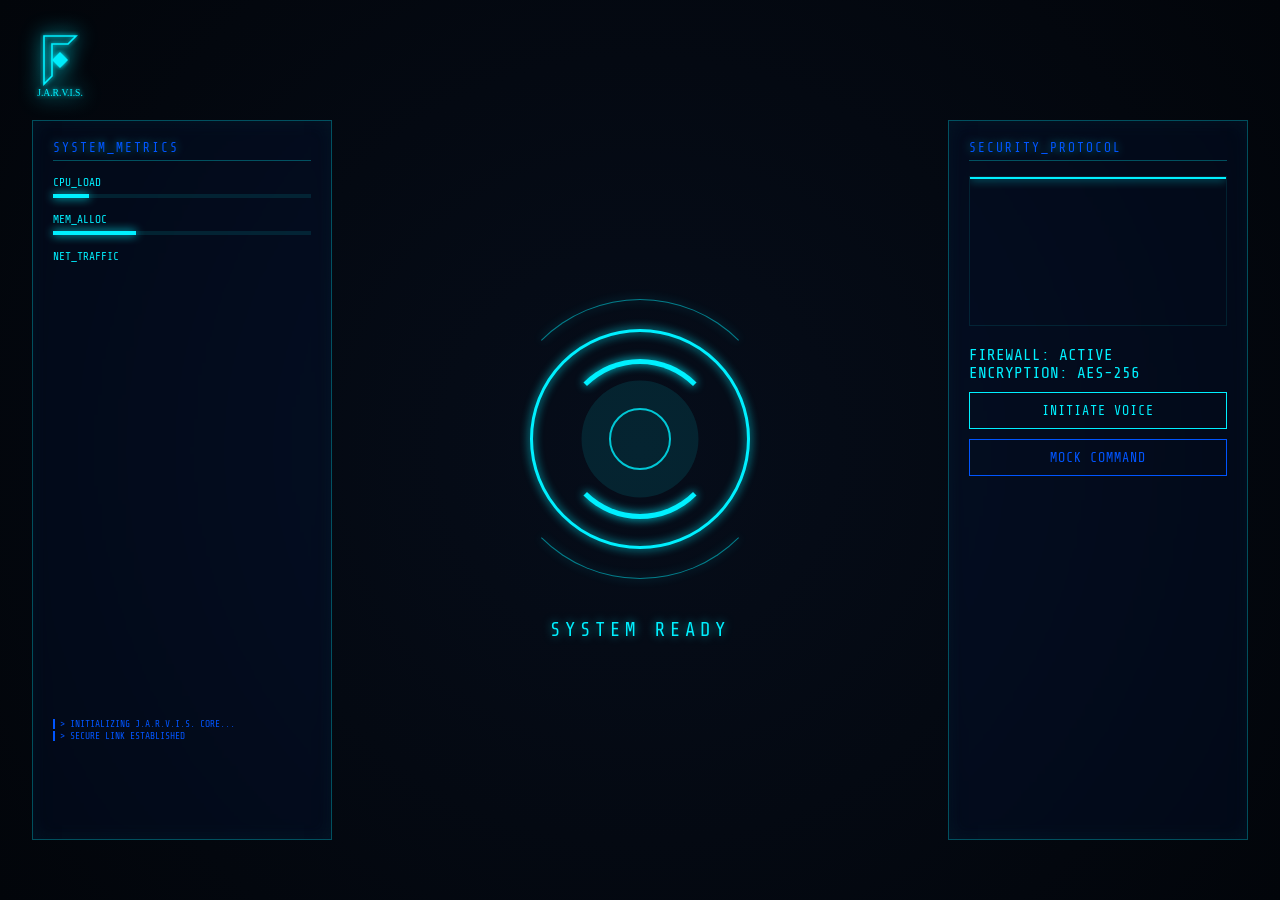
<file: frontend/index.html>
<!DOCTYPE html>
<html lang="en">
<head>
    <meta charset="UTF-8">
    <meta name="viewport" content="width=device-width, initial-scale=1.0">
    <title>J.A.R.V.I.S. HUD</title>
    <link rel="stylesheet" href="style.css">
    <link href="https://fonts.googleapis.com/css2?family=Share+Tech+Mono&display=swap" rel="stylesheet">
</head>
<body class="state-idle">
    <div class="background-overlay"></div>

    <header class="hud-header">
        <img src="assets/logo.svg" alt="JARVIS Logo" class="main-logo">
    </header>

    <main class="hud-container">
        <!-- Left Telemetry -->
        <section class="panel side-panel left-panel">
            <div class="panel-header">SYSTEM_METRICS</div>
            <div class="metric-group">
                <div class="metric-label">CPU_LOAD</div>
                <div class="progress-bar"><div class="bar" style="width: 14%;"></div></div>
            </div>
            <div class="metric-group">
                <div class="metric-label">MEM_ALLOC</div>
                <div class="progress-bar"><div class="bar" style="width: 32%;"></div></div>
            </div>
            <div class="metric-group">
                <div class="metric-label">NET_TRAFFIC</div>
                <div class="network-graph" id="networkGraph"></div>
            </div>
            <div class="log-container" id="terminalLogs">
                <div class="log-entry">> INITIALIZING J.A.R.V.I.S. CORE...</div>
                <div class="log-entry">> SECURE LINK ESTABLISHED</div>
            </div>
        </section>

        <!-- Central Core -->
        <section class="central-core">
            <div class="arc-reactor" id="arcReactor">
                <div class="ring ring-outer"></div>
                <div class="ring ring-middle"></div>
                <div class="ring ring-inner"></div>
                <canvas id="coreCanvas"></canvas>
            </div>
            <div class="status-text" id="statusText">SYSTEM READY</div>
            <div class="transcript" id="transcriptText"></div>
        </section>

        <!-- Right Telemetry -->
        <section class="panel side-panel right-panel">
            <div class="panel-header">SECURITY_PROTOCOL</div>
            <div class="firewall-grid">
                <div class="grid-line"></div>
                <div class="grid-line"></div>
                <div class="grid-line"></div>
                <div class="grid-line"></div>
                <div class="scan-line"></div>
            </div>
            <div class="security-status">
                <span class="label">FIREWALL:</span> <span class="status-active">ACTIVE</span>
            </div>
            <div class="security-status">
                <span class="label">ENCRYPTION:</span> <span class="status-active">AES-256</span>
            </div>
            <div class="panel-footer">
                <button id="btnListen" class="fui-button">INITIATE VOICE</button>
                <button id="btnSimulate" class="fui-button secondary">MOCK COMMAND</button>
            </div>
        </section>
    </main>

    <div class="response-overlay" id="jarvisResponse"></div>

    <script src="app.js"></script>
</body>
</html>
</file>
<file: frontend/style.css>
:root {
    --accent-cyan: #00f0ff;
    --accent-blue: #0055ff;
    --accent-alert: #ff5500;
    --bg-dark: #02050a;
    --bg-panel: rgba(0, 85, 255, 0.05);
    --border-glow: rgba(0, 240, 255, 0.3);
    --text-shadow: 0 0 10px rgba(0, 240, 255, 0.6);
}

* {
    box-sizing: border-box;
    margin: 0;
    padding: 0;
}

body {
    background: var(--bg-dark);
    color: var(--accent-cyan);
    font-family: 'Share Tech Mono', monospace;
    height: 100vh;
    overflow: hidden;
    display: flex;
    justify-content: center;
    align-items: center;
}

.background-overlay {
    position: fixed;
    top: 0;
    left: 0;
    width: 100%;
    height: 100%;
    background: radial-gradient(circle at center, #060d1a 0%, #02050a 100%);
    z-index: -1;
}

.hud-header {
    position: fixed;
    top: 20px;
    left: 20px;
    z-index: 100;
}

.main-logo {
    width: 80px;
    height: 80px;
    filter: drop-shadow(0 0 10px var(--accent-cyan));
}

.hud-container {
    display: grid;
    grid-template-columns: 300px 1fr 300px;
    width: 95vw;
    height: 80vh;
    gap: 20px;
    margin-top: 60px;
}

/* Panel Styling */
.panel {
    background: var(--bg-panel);
    backdrop-filter: blur(8px);
    border: 1px solid var(--border-glow);
    padding: 20px;
    display: flex;
    flex-direction: column;
    position: relative;
    box-shadow: inset 0 0 20px rgba(0, 240, 255, 0.05);
}

.panel-header {
    font-size: 0.8rem;
    letter-spacing: 2px;
    border-bottom: 1px solid var(--border-glow);
    margin-bottom: 15px;
    padding-bottom: 5px;
    color: var(--accent-blue);
    text-shadow: var(--text-shadow);
}

/* Metric Bars */
.metric-group {
    margin-bottom: 15px;
}

.metric-label {
    font-size: 0.7rem;
    margin-bottom: 5px;
}

.progress-bar {
    height: 4px;
    background: rgba(0, 240, 255, 0.1);
    width: 100%;
}

.bar {
    height: 100%;
    background: var(--accent-cyan);
    box-shadow: 0 0 10px var(--accent-cyan);
    transition: width 0.5s ease;
}

/* Central Core & Arc Reactor */
.central-core {
    display: flex;
    flex-direction: column;
    justify-content: center;
    align-items: center;
    position: relative;
}

.arc-reactor {
    width: 300px;
    height: 300px;
    position: relative;
    display: flex;
    justify-content: center;
    align-items: center;
}

.ring {
    position: absolute;
    border-radius: 50%;
    border: 2px solid transparent;
    border-top-color: var(--accent-cyan);
    border-bottom-color: var(--accent-cyan);
    filter: drop-shadow(0 0 5px var(--accent-cyan));
}

.ring-outer {
    width: 280px;
    height: 280px;
    animation: rotateClockwise 8s linear infinite;
    border-width: 1px;
    opacity: 0.5;
}

.ring-middle {
    width: 220px;
    height: 220px;
    animation: rotateCounterClockwise 5s linear infinite;
    border-width: 3px;
    border-left-color: var(--accent-cyan);
    border-right-color: var(--accent-cyan);
}

.ring-inner {
    width: 160px;
    height: 160px;
    animation: rotateClockwise 3s linear infinite;
    border-width: 5px;
}

#coreCanvas {
    width: 120px;
    height: 120px;
    z-index: 2;
}

@keyframes rotateClockwise {
    from { transform: rotate(0deg); }
    to { transform: rotate(360deg); }
}

@keyframes rotateCounterClockwise {
    from { transform: rotate(360deg); }
    to { transform: rotate(0deg); }
}

/* Status & Transcript */
.status-text {
    margin-top: 30px;
    font-size: 1.2rem;
    letter-spacing: 5px;
    text-shadow: var(--text-shadow);
}

.transcript {
    margin-top: 10px;
    color: rgba(0, 240, 255, 0.6);
    font-size: 0.9rem;
    height: 20px;
}

/* Security Grid */
.firewall-grid {
    height: 150px;
    border: 1px solid rgba(0, 240, 255, 0.1);
    position: relative;
    overflow: hidden;
    margin-bottom: 20px;
}

.scan-line {
    position: absolute;
    top: 0;
    width: 100%;
    height: 2px;
    background: var(--accent-cyan);
    box-shadow: 0 0 10px var(--accent-cyan);
    animation: scan 4s linear infinite;
}

@keyframes scan {
    0% { top: 0%; }
    100% { top: 100%; }
}

/* Buttons */
.fui-button {
    background: transparent;
    border: 1px solid var(--accent-cyan);
    color: var(--accent-cyan);
    padding: 10px;
    font-family: inherit;
    cursor: pointer;
    margin-top: 10px;
    width: 100%;
    transition: all 0.3s;
    text-transform: uppercase;
    letter-spacing: 1px;
}

.fui-button:hover {
    background: rgba(0, 240, 255, 0.1);
    box-shadow: 0 0 15px rgba(0, 240, 255, 0.3);
}

.fui-button.secondary {
    border-color: var(--accent-blue);
    color: var(--accent-blue);
}

/* Logs */
.log-container {
    margin-top: auto;
    font-size: 0.6rem;
    color: var(--accent-blue);
    height: 100px;
    overflow: hidden;
}

.log-entry {
    margin-bottom: 2px;
    border-left: 2px solid var(--accent-blue);
    padding-left: 5px;
}

/* State Transitions */
.state-listening .ring-inner {
    border-color: var(--accent-alert) !important;
    animation-duration: 0.5s;
}

.state-processing .arc-reactor {
    transform: scale(1.1);
}

.state-speaking .status-text {
    color: #fff;
    text-shadow: 0 0 20px var(--accent-cyan);
}

.response-overlay {
    position: fixed;
    bottom: 50px;
    max-width: 600px;
    background: rgba(0, 0, 0, 0.8);
    border-left: 5px solid var(--accent-cyan);
    padding: 20px;
    display: none;
    z-index: 100;
    backdrop-filter: blur(10px);
}
</file>
